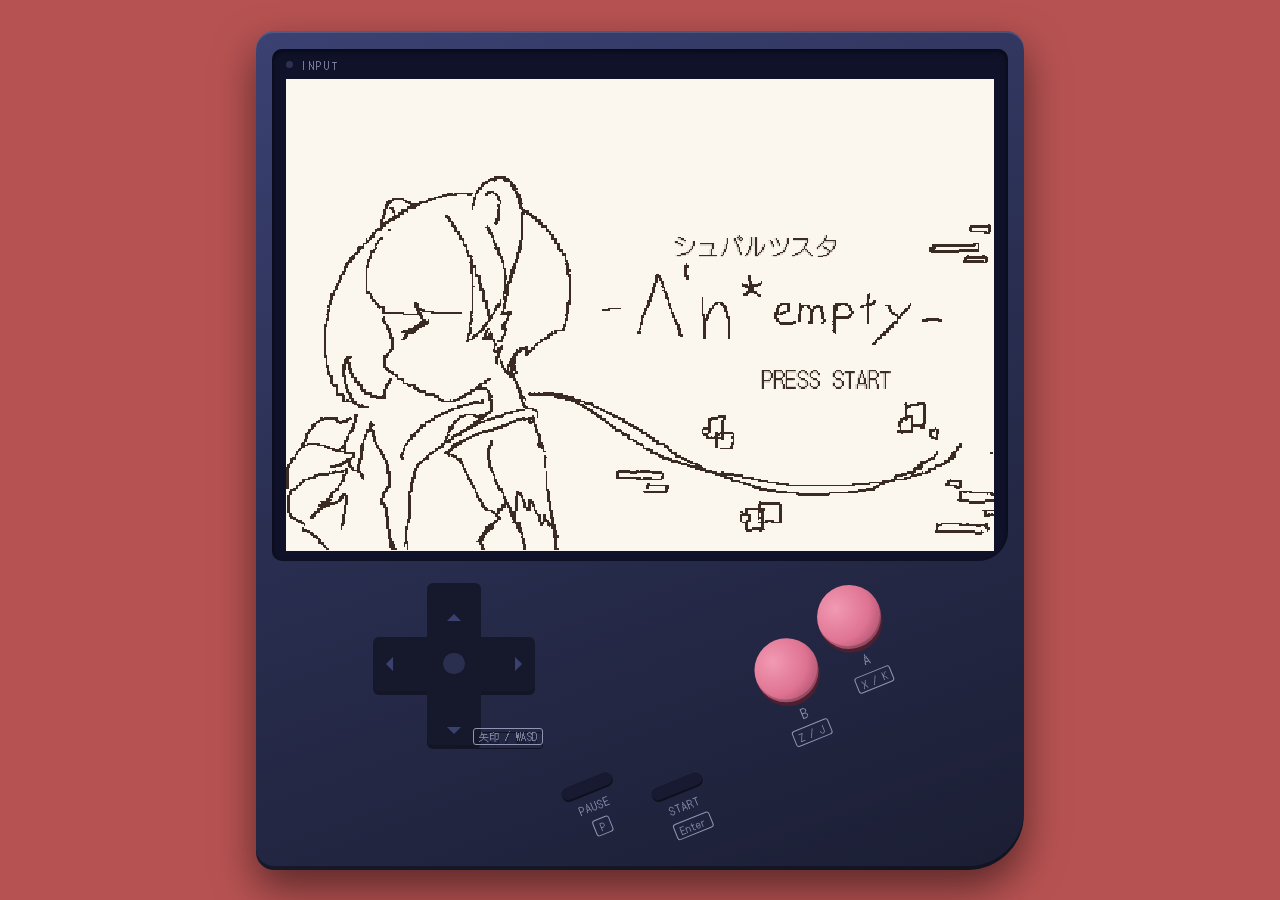
<file: index.html>
<!doctype html>
<html lang="ja">
<head>
<meta charset="utf-8">
<meta name="viewport" content="width=device-width,initial-scale=1,maximum-scale=1,viewport-fit=cover,user-scalable=no">
<meta name="theme-color" content="#b75252">
<title>シュバルツスタ -ʌ'n*empty-</title>
<link rel="preconnect" href="https://fonts.googleapis.com">
<link rel="preconnect" href="https://fonts.gstatic.com" crossorigin>
<link rel="stylesheet" href="https://fonts.googleapis.com/css2?family=DotGothic16&display=swap">
<link rel="stylesheet" href="css/console.css">
</head>
<body>
<main class="console" id="console">
  <section class="bezel">
    <div class="bezel-top"><span class="led" id="led"></span><span>INPUT</span></div>
    <canvas id="screen" width="480" height="320"></canvas>
  </section>

  <div class="dpad" role="group" aria-label="十字ボタン">
    <button type="button" class="pad up" data-btn="up" aria-label="上"></button>
    <button type="button" class="pad left" data-btn="left" aria-label="左"></button>
    <span class="pad hub" aria-hidden="true"></span>
    <button type="button" class="pad right" data-btn="right" aria-label="右"></button>
    <button type="button" class="pad down" data-btn="down" aria-label="下"></button>
    <kbd class="hint dpad-hint">矢印 / WASD</kbd>
  </div>

  <div class="ab" role="group" aria-label="AボタンとBボタン">
    <div class="ab-cell b"><button type="button" class="round" data-btn="b" aria-label="B">B</button><span>B</span><kbd class="hint">Z / J</kbd></div>
    <div class="ab-cell a"><button type="button" class="round" data-btn="a" aria-label="A">A</button><span>A</span><kbd class="hint">X / K</kbd></div>
  </div>

  <div class="sys" role="group" aria-label="システムボタン">
    <button type="button" class="sys-cell" data-btn="pause" aria-label="ポーズ"><span class="pill"></span><span>PAUSE</span><kbd class="hint">P</kbd></button>
    <button type="button" class="sys-cell" data-btn="start" aria-label="スタート"><span class="pill"></span><span>START</span><kbd class="hint">Enter</kbd></button>
  </div>
</main>
<script type="module" src="src/main.js"></script>
</body>
</html>
</file>
<file: css/console.css>
:root {
  --room: #b75252;
  --shell: #2a2f52;
  --shell-hi: #3b4273;
  --shell-lo: #1b1e33;
  --bezel: #10122a;
  --ink: #e6e5f0;
  --label: #9294b4;
  --pad: #16182c;
  --pad-hi: #2b2f4f;
  --pad-down: #0b0c19;
  --arrow: #3a4070;
  --ab: #de7392;
  --ab-lo: #8f3d58;
  --pill: #171a30;
  --led-off: #2d3150;
  --led-on: #7bd8c9;
  --gap: 16px;
}

/* JavaScript の返事を待たずにブラウザが判断できるよう、拡大・スクロールの禁止は全要素に直接書く */
*, *::before, *::after {
  touch-action: none;
}

* {
  box-sizing: border-box;
  -webkit-user-select: none;
  user-select: none;
  -webkit-touch-callout: none;
}

html, body {
  margin: 0;
  touch-action: none;
  -webkit-text-size-adjust: 100%;
  text-size-adjust: 100%;
  min-height: 100%;
  background: var(--room);
  color: var(--ink);
  font-family: "DotGothic16", ui-monospace, monospace;
}

body {
  min-height: 100dvh;
  display: flex;
  flex-direction: column;
  align-items: center;
  justify-content: center;
  gap: 10px;
  padding: max(10px, env(safe-area-inset-top)) 8px max(10px, env(safe-area-inset-bottom));
  overflow: hidden;
  touch-action: none;
  -webkit-user-select: none;
  user-select: none;
  -webkit-touch-callout: none;
  -webkit-tap-highlight-color: transparent;
}

/* ---------- 本体 ---------- */
.console {
  --screen-w: min(calc(100vw - 64px), calc((100dvh - 410px) * 1.5), 720px);
  display: grid;
  grid-template-areas:
    "screen screen"
    "dpad   ab"
    "sys    sys";
  grid-template-columns: 1fr 1fr;
  align-items: center;
  gap: 22px 8px;
  width: calc(var(--screen-w) + 48px);
  min-width: 300px;
  padding: 18px 16px 24px;
  border-radius: 18px 18px 56px 18px;
  background: linear-gradient(160deg, var(--shell-hi), var(--shell) 45%, var(--shell-lo));
  box-shadow:
    inset 0 2px 0 rgba(255, 255, 255, .12),
    inset 0 -4px 0 rgba(0, 0, 0, .35),
    0 18px 40px rgba(0, 0, 0, .5);
}

.bezel {
  grid-area: screen;
  padding: 8px 14px 10px;
  border-radius: 10px 10px 30px 10px;
  background: var(--bezel);
  box-shadow: inset 0 2px 6px rgba(0, 0, 0, .6);
}

.bezel-top {
  display: flex;
  align-items: center;
  gap: 8px;
  margin-bottom: 6px;
  font-size: 11px;
  letter-spacing: .24em;
  color: var(--label);
}

.led {
  width: 7px;
  height: 7px;
  border-radius: 50%;
  background: var(--led-off);
  transition: background .08s;
}
.led.on { background: var(--led-on); box-shadow: 0 0 6px var(--led-on); }
.led + span { transition: color .08s; }
.led.on + span { color: var(--led-on); }

canvas {
  display: block;
  width: 100%;
  aspect-ratio: 3 / 2;
  background: #000;
  image-rendering: pixelated;
  image-rendering: crisp-edges;
}

button {
  font: inherit;
  color: inherit;
  border: 0;
  padding: 0;
  cursor: pointer;
  touch-action: none;
  -webkit-tap-highlight-color: transparent;
}
button:focus { outline: none; }
button:focus-visible { outline: 2px solid var(--led-on); outline-offset: 2px; }

/* ---------- 十字ボタン ---------- */
.dpad {
  grid-area: dpad;
  --cell: clamp(40px, 12vw, 54px);
  display: grid;
  grid-template-columns: repeat(3, var(--cell));
  grid-template-rows: repeat(3, var(--cell));
  grid-template-areas:
    ".    up    ."
    "left hub   right"
    ".    down  hint";
  justify-self: center;
  filter: drop-shadow(0 4px 0 rgba(0, 0, 0, .45));
}
.pad { background: var(--pad); }
.pad.up    { grid-area: up;    border-radius: 6px 6px 0 0; }
.pad.down  { grid-area: down;  border-radius: 0 0 6px 6px; }
.pad.left  { grid-area: left;  border-radius: 6px 0 0 6px; }
.pad.right { grid-area: right; border-radius: 0 6px 6px 0; }
.pad.hub   { grid-area: hub; position: relative; }
.pad.hub::after {
  content: "";
  position: absolute;
  inset: 30%;
  border-radius: 50%;
  background: var(--pad-hi);
}
.pad[data-btn]::before {
  content: "";
  display: block;
  margin: auto;
  width: 0;
  height: 0;
  border: 7px solid transparent;
}
.pad.up::before    { border-bottom-color: var(--arrow); margin-top: 8px; }
.pad.down::before  { border-top-color: var(--arrow); margin-top: calc(var(--cell) - 22px); }
.pad.left::before  { border-right-color: var(--arrow); margin-left: 6px; }
.pad.right::before { border-left-color: var(--arrow); margin-right: 6px; margin-left: auto; }
/* 押している間は沈んだ色。本体の色に溶けないよう、明るくせず暗くする */
.pad.on { background: var(--pad-down); box-shadow: inset 0 3px 5px rgba(0, 0, 0, .7); }
.pad.up.on::before    { border-bottom-color: var(--led-on); }
.pad.down.on::before  { border-top-color: var(--led-on); }
.pad.left.on::before  { border-right-color: var(--led-on); }
.pad.right.on::before { border-left-color: var(--led-on); }

/* ---------- A / B ---------- */
.ab {
  grid-area: ab;
  justify-self: center;
  display: grid;
  grid-template-columns: auto auto;
  gap: 4px 14px;
  transform: rotate(-22deg);
}
.ab-cell {
  display: flex;
  flex-direction: column;
  align-items: center;
  gap: 4px;
  font-size: 13px;
  color: var(--label);
}
.ab-cell.b { margin-top: 26px; }
.round {
  --size: clamp(52px, 15vw, 64px);
  width: var(--size);
  height: var(--size);
  border-radius: 50%;
  background: radial-gradient(circle at 35% 30%, #f29ab3, var(--ab) 55%, var(--ab-lo));
  color: rgba(255, 255, 255, .0);
  font-size: 0;
  box-shadow: 0 4px 0 #4d1f31, inset 0 -3px 0 rgba(0, 0, 0, .2);
}
.round.on { transform: translateY(3px); box-shadow: 0 1px 0 #4d1f31, inset 0 3px 6px rgba(0, 0, 0, .3); }

/* ---------- PAUSE / START ---------- */
.sys {
  grid-area: sys;
  display: flex;
  justify-content: center;
  gap: 12px;
}
/* 細いボタンだけだと指が当たりにくいので、下の文字も含めた一回り大きい範囲をボタンにする */
.sys-cell {
  display: flex;
  flex-direction: column;
  align-items: center;
  gap: 6px;
  padding: 10px 12px;
  background: none;
  font-size: 11px;
  letter-spacing: .14em;
  color: var(--label);
  transform: rotate(-22deg);
}
.pill {
  width: 54px;
  height: 14px;
  border-radius: 8px;
  background: var(--pill);
  box-shadow: 0 2px 0 rgba(0, 0, 0, .55), inset 0 1px 0 rgba(255, 255, 255, .08);
}
.sys-cell.on .pill { transform: translateY(2px); background: var(--pad-down); box-shadow: inset 0 2px 3px rgba(0, 0, 0, .7); }
.sys-cell.on { color: var(--led-on); }

.hint {
  display: none;
  padding: 1px 5px;
  border: 1px solid var(--label);
  border-radius: 3px;
  font: 10px/1.3 "DotGothic16", ui-monospace, monospace;
  letter-spacing: .04em;
  color: var(--label);
}
/* マウスで遊ぶ PC では、ボタンの横に対応するキーを出す */
@media (hover: hover) and (pointer: fine) {
  .hint { display: inline-block; }
}
.dpad-hint {
  grid-area: hint;
  align-self: end;
  justify-self: center;
  white-space: nowrap;
}

/* 横持ちで高さが足りない時は、画面の左右に操作部を置く */
@media (orientation: landscape) and (max-height: 620px) {
  body { padding: 6px env(safe-area-inset-right) 6px env(safe-area-inset-left); }
  .console {
    --screen-w: min(calc((100dvh - 70px) * 1.5), calc(100vw - 460px));
    grid-template-areas:
      "dpad screen ab"
      "sys  screen ab";
    grid-template-columns: 1fr var(--screen-w) 1fr;
    grid-template-rows: 1fr auto;
    width: calc(var(--screen-w) + 430px);
    padding: 12px 14px;
    border-radius: 24px;
    gap: 8px 14px;
  }
  .bezel { padding: 6px 10px 8px; border-radius: 10px; }
  .dpad { --cell: clamp(38px, 13dvh, 52px); }
  .sys { flex-direction: column; gap: 2px; align-items: center; }
  .sys-cell { transform: none; }
}

@media (hover: none) {
}
</file>
